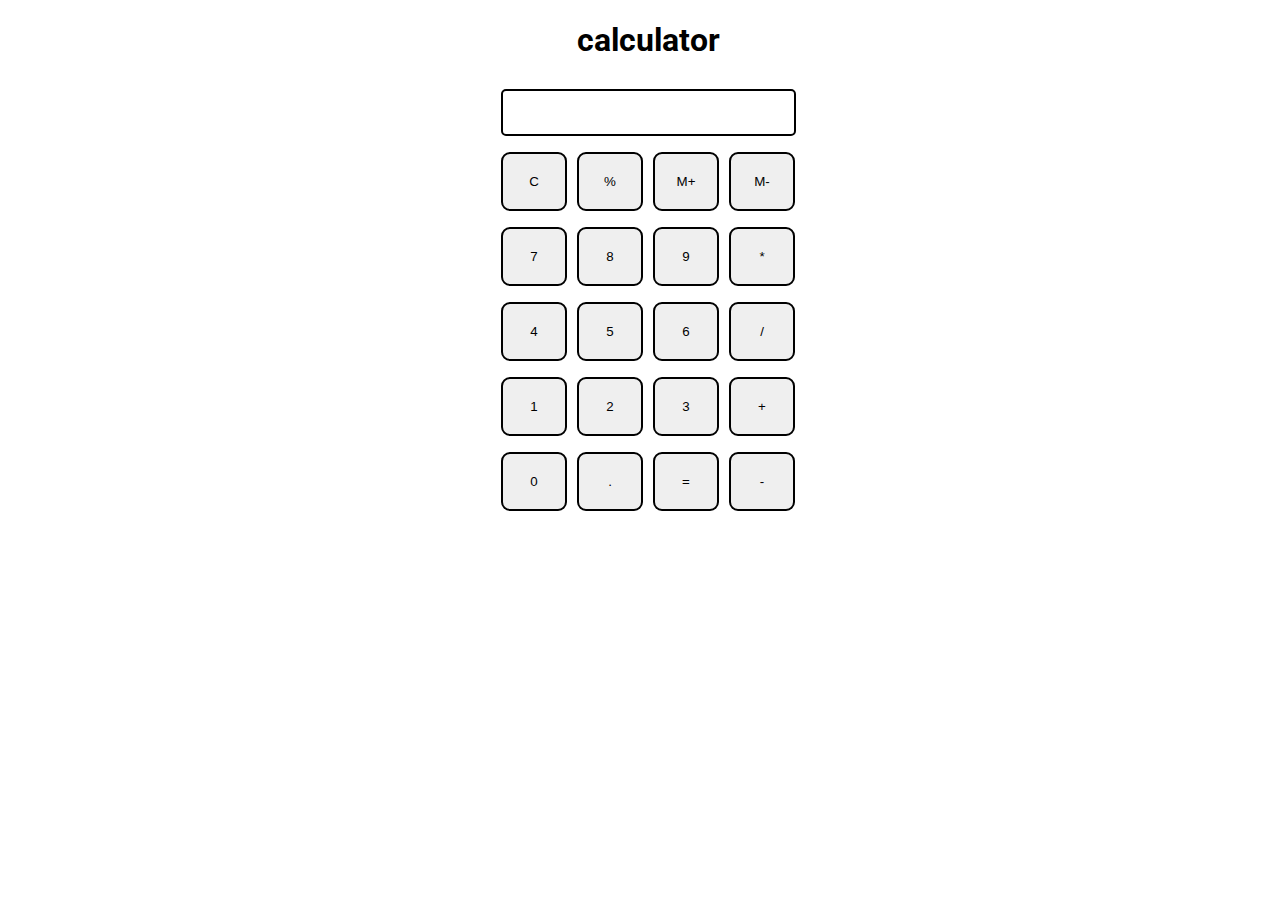
<file: calculator/index.html>
<!DOCTYPE html>
<html>

<head>
  <meta charset="utf-8">
  <meta name="viewport" content="width=device-width">
  <title>Calculator</title>
  <link href="style.css" rel="stylesheet" type="text/css" />
  <link href="utils.css" rel="stylesheet" type="text/css" />
</head>

<body>
  <h1 class="text-center">calculator</h1>
  <div class="container flex flex-col items-center mx-auto m-w-20">
    <div class="row">
      <input class="input" type="text"/>
    </div>
    <div class="row">
      <button class="button">C</button>
      <button class="button">%</button>
      <button class="button">M+</button>
      <button class="button">M-</button>
    </div>
    <div class="row">
      <button class="button">7</button>
      <button class="button">8</button>
      <button class="button">9</button>
      <button class="button">*</button>
    </div>
    <div class="row">
      <button class="button">4</button>
      <button class="button">5</button>
      <button class="button">6</button>
      <button class="button">/</button>
    </div>
    <div class="row">
      <button class="button">1</button>
      <button class="button">2</button>
      <button class="button">3</button>
      <button class="button">+</button>
    </div>
    <div class="row">
      <button class="button">0</button>
      <button class="button">.</button>
      <button class="button">=</button>
      <button class="button">-</button>
    </div>
  </div>
  <script src="script.js"></script>
</body>

</html>
</file>
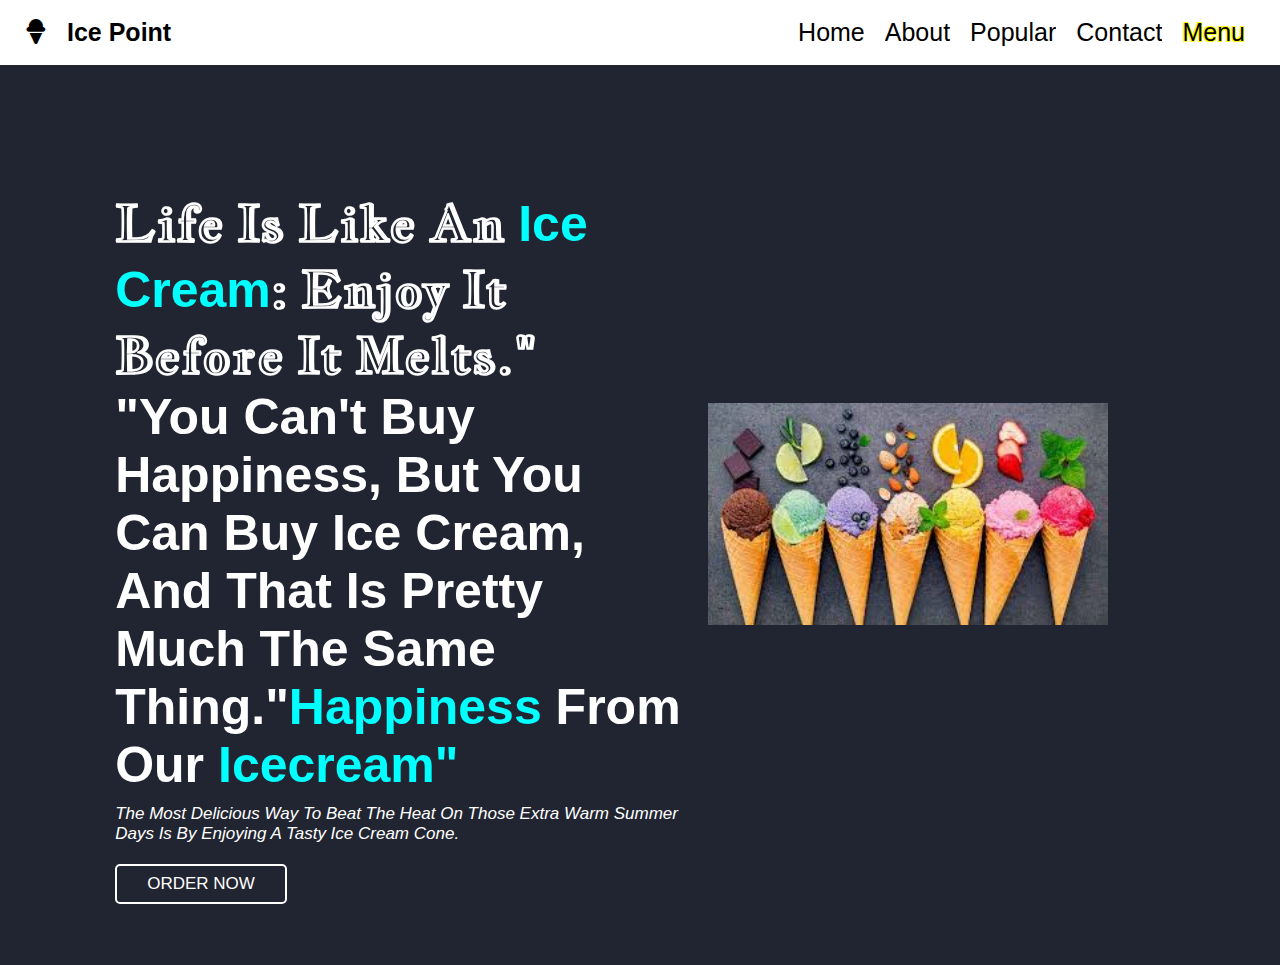
<file: Landing page/index.html>
<!DOCTYPE html>
<!DOCTYPE html>
<html lang="en">

<head>
    <meta charset="UTF-8" />
    <meta http-equiv="X-UA-Compatible" content="IE=edge" />
    <meta name="viewport" content="width=device-width, initial-scale=1.0" />

    <link rel="stylesheet" href="style.css" />
    <title>Document</title>
    <link rel="stylesheet" href="https://cdnjs.cloudflare.com/ajax/libs/font-awesome/5.15.3/css/all.min.css" />
</head>

<body>
    <!-- header section starts  -->

    <header>
        <section class="nav">
            <!-- We can also insert any logo here     -->

            <!-- We can also insert any logo here     -->
            <div class="logo">
                <a href="#"><i class="fas fa-ice-cream"></i>Ice Point</a>
            </div>

            <!--  checkbox to control the icon's state    -->
            <input id="menu-toggle" type="checkbox" />
            <label class="menu-button-container" for="menu-toggle">
          <div class="menu-button"></div>
        </label>
            <!--  main menu    -->
            <ul class="menu">
                <li><a href="#home">Home</a></li>
                <li><a href="#speciality">About</a></li>
                <li><a href="popular.jpeg">Popular</a></li>
                <li><a href="#review">Contact</a></li>
                <li><a href="Menu.png" class="order">Menu</a></li>
            </ul>
        </section>
    </header>

    <!-- header section ends -->

    <!-- hero section starts  -->

    <section class="home" id="home ">
        <div class="content">
            <!-- Tagline -->
            <h3 class="mainfont">
                Life is like an <span class="yellowColor">ice cream</span>: Enjoy it before it melts."
            </h3>
            <h3 >
                "You can't buy happiness, but you can buy ice cream, and that is pretty much the same thing."<span class="yellowColor">happiness</span> from our 
                <span class="yellowColor">Icecream"</span>
            </h3>
            <!--Description  -->
            <p><i>
                The most delicious way to beat the heat on those extra warm summer days is by enjoying a tasty ice cream cone. 
          </i>  </p>

            <!-- CTA -->
            <a href="# " class="btn">ORDER NOW</a>
        </div>
        <!-- Hero image -->

        <div class="image">
            <img src="icecream.png " alt=" " />
        </div>
    </section>

    <!-- hero section ends   -->
</body>

</html>
</file>
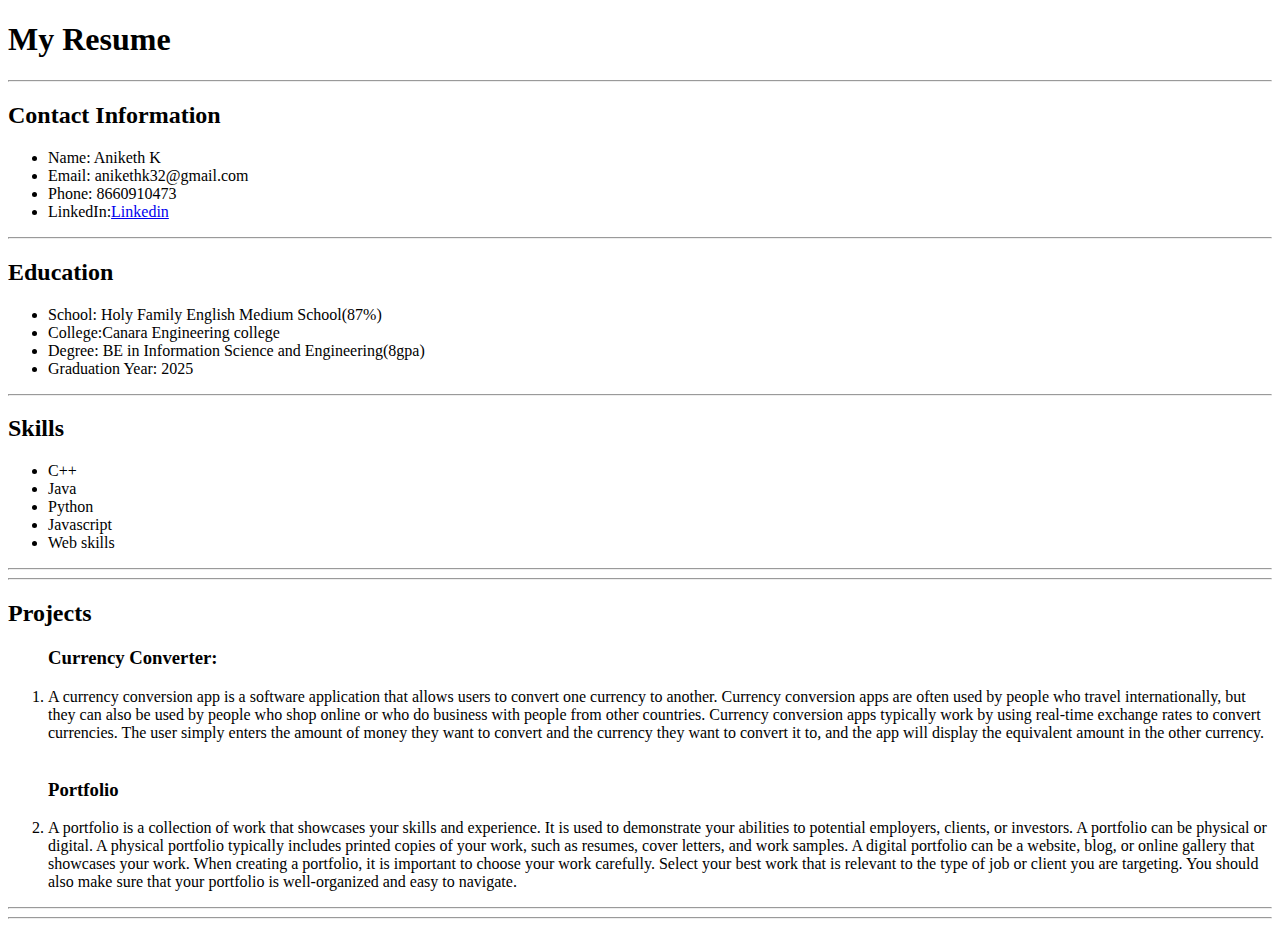
<file: resume.html>
<!DOCTYPE html>
<html>
<head>
  <title>My Resume</title>
</head>
<body>
  <h1>My Resume</h1>
  <hr>
  <h2>Contact Information</h2>
  <ul>
    <li>Name: Aniketh K</li>
    <li>Email:  anikethk32@gmail.com</li>
    <li>Phone: 8660910473</li>
    <li>LinkedIn:<a href=https://www.linkedin.com/in/aniketh-k-1707b4228>Linkedin</a></li>
  </ul>
  <hr>
  <h2>Education</h2>
  <ul>
    <li>School: Holy Family English Medium School(87%)</li>
    <li>College:Canara Engineering college</li>
    <li>Degree: BE in Information Science and Engineering(8gpa)</li>
    <li>Graduation Year: 2025</li>
  </ul>
  <hr>
  <h2>Skills</h2>
  <ul>
    <li>C++</li>
    <li>Java</li>
    <li>Python</li>
    <li>Javascript</li>
    <li>Web skills</li>
    
  </ul>
  <hr>
  <hr>
  <h2>Projects</h2>
  <ol>
    <h3>Currency Converter:</h3>
    <li>
        A currency conversion app is a software application that allows users to convert one currency to another. Currency conversion apps are often used by people who travel internationally, but they can also be used by people who shop online or who do business with people from other countries.
        
        Currency conversion apps typically work by using real-time exchange rates to convert currencies. The user simply enters the amount of money they want to convert and the currency they want to convert it to, and the app will display the equivalent amount in the other currency.</li>
   <br>
      
<h3>
    Portfolio
</h3>
    
<li>A portfolio is a collection of work that showcases your skills and experience. It is used to demonstrate your abilities to potential employers, clients, or investors.
    
    A portfolio can be physical or digital. A physical portfolio typically includes printed copies of your work, such as resumes, cover letters, and work samples. A digital portfolio can be a website, blog, or online gallery that showcases your work.
    
    When creating a portfolio, it is important to choose your work carefully. Select your best work that is relevant to the type of job or client you are targeting. You should also make sure that your portfolio is well-organized and easy to navigate.</li>
        
  </ol>
  <hr>
 
    </ul>
  </ul>
  <hr>
</body>
</html>
</file>
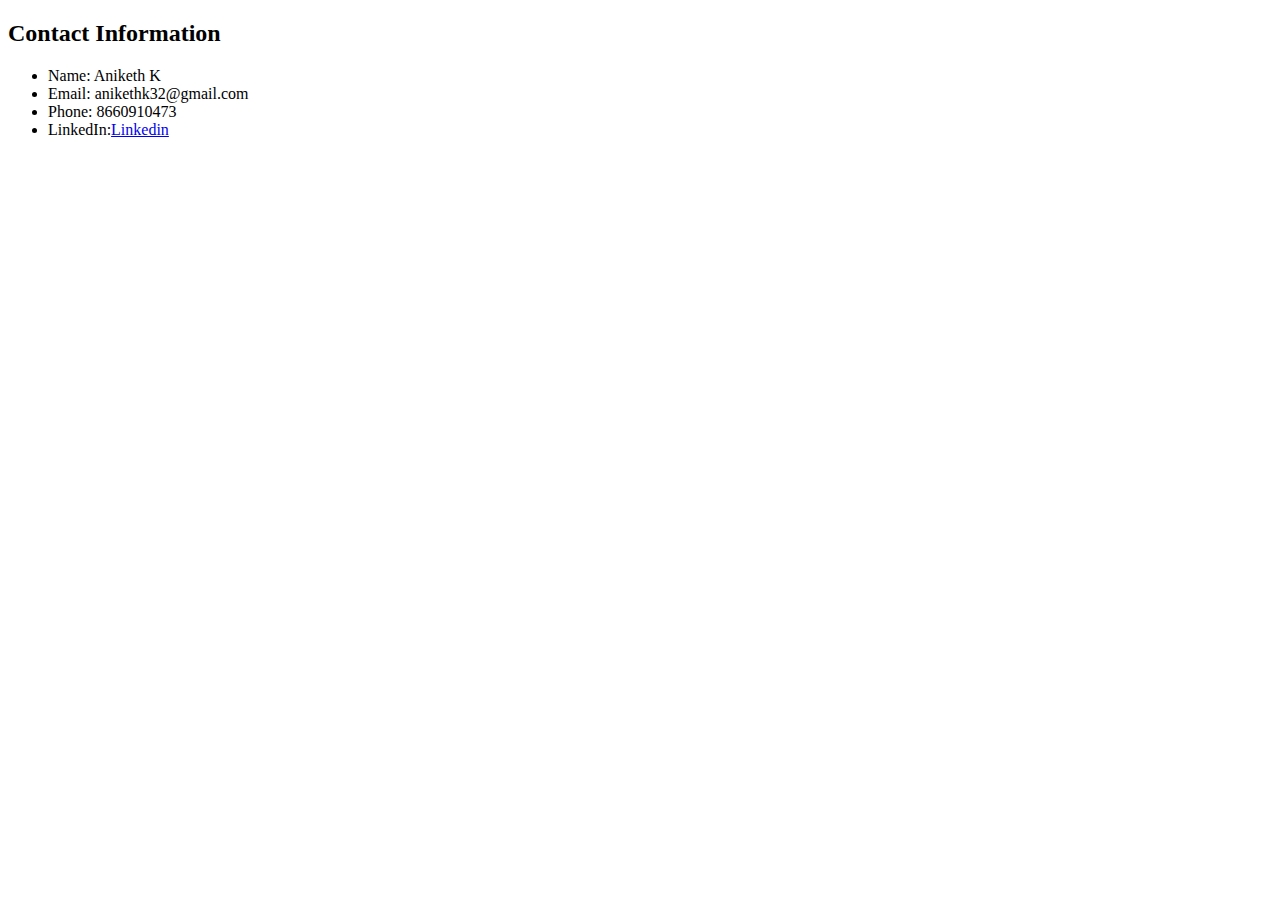
<file: Portfolio/contact.html>
<!DOCTYPE html>
<html lang="en">
<head>
    <meta charset="UTF-8">
    <meta name="viewport" content="width=device-width, initial-scale=1.0">
    <title>Document</title>
</head>
<body>
    <h2>Contact Information</h2>
    <ul>
      <li>Name: Aniketh K</li>
      <li>Email:  anikethk32@gmail.com</li>
      <li>Phone: 8660910473</li>
      <li>LinkedIn:<a href=https://www.linkedin.com/in/aniketh-k-1707b4228>Linkedin</a></li>
    </ul>
</body>
</html>
</file>
<file: calculator/style.css>
@import url('https://fonts.googleapis.com/css2?family=Roboto:wght@300&family=Ubuntu:wght@300&display=swap');
html, body {
  height: 100%;
  width: 100%;
  font-family: 'Roboto', sans-serif; 
}

.button{
  width: 66px;
  padding: 20px;
  margin: 0 3px;
  border: 2px solid black;
  border-radius: 9px;
  cursor: pointer;
}

.row{
  margin: 8px 0;
}
.row input{
  width: 291px;
  font-size: 20px;
    margin: 0;
    padding: 10px 0px;
    border: 2px solid black;
    border-radius: 5px;
}
</file>
<file: calculator/utils.css>
.text-center{
    text-align: center;
  }
  
  .bg-red{
    background: red;
  }
  
  .mx-auto{
    margin: auto;
  }
  
  .flex{
    display:flex;
  } 
  .flex-col{
    flex-direction: column;
  }
  
  .items-center{
    align-items: center;
  }
</file>
<file: Landing page/style.css>
@import url("https://fonts.googleapis.com/css2?family=Jacques+Francois+Shadow&display=swap");
* {
    font-family: "Nunito", sans-serif;
    margin: 0;
    padding: 0;
    box-sizing: border-box;
    outline: none;
    border: none;
    text-decoration: none;
    text-transform: capitalize;
    transition: all 0.2s linear;
}

html {
    font-size: 62.5%;
    overflow: hidden;
}

body {
    background: #212531;
    margin: 0;
}

header {
    margin: 0px;
}

a {
    text-decoration: none;
    color: #000;
}

ul {
    list-style: none;
}

section {
    padding: 2rem 9%;
}

.logo {
    font-size: 2.5rem;
    font-weight: bolder;
    color: #666;
    display: inline-block;
}

.logo i {
    padding-right: 2rem;
    color: black;
}

.order {
    text-shadow: -1px -1px 0 yellow, 1px -1px 0 yellow, -1px 1px 0 yellow, 1px 1px yellow;
}

.nav {
    display: flex;
    flex-direction: row;
    align-items: center;
    justify-content: space-between;
    background: white;
    color: black;
    height: 65px;
    padding: 1em;
    font-size: 25px;
}

.menu li:hover {
    cursor: pointer;
    transform: scale(1.2);
}

.menu {
    display: flex;
    flex-direction: row;
    list-style-type: none;
    margin: 0;
}

.menu>li {
    margin: 0 1rem;
    overflow: hidden;
}
/*Container for menu button  */

.menu-button-container {
    display: none;
    height: 100%;
    width: 30px;
    cursor: pointer;
    flex-direction: column;
    justify-content: center;
    align-items: center;
}

#menu-toggle {
    display: none;
}
/*  Creating the menu button */

.menu-button,
.menu-button::before,
.menu-button::after {
    display: block;
    background-color: black;
    position: absolute;
    height: 6px;
    width: 32px;
    border-radius: 3px;
    color: white;
}

.menu-button::before {
    content: "";
    margin-top: -8px;
}

.menu-button::after {
    content: "";
    margin-top: 8px;
}
/*  Adding Functionality to the Hamburger Menu with CSS  */

#menu-toggle:checked+.menu-button-container .menu-button::before {
    margin-top: 0px;
    transform: rotate(45deg);
}

#menu-toggle:checked+.menu-button-container .menu-button {
    background: rgba(255, 255, 255, 0);
}

#menu-toggle:checked+.menu-button-container .menu-button::after {
    margin-top: 0px;
    /*  transforms the hamburger icon into a cross  */
    transform: rotate(-45deg);
}
/* Styling the hero section */

.home {
    display: flex;
    flex-wrap: wrap;
    gap: 1.5rem;
    min-height: 100vh;
    align-items: center;
}

.home .content {
    flex: 1 1 40rem;
    padding-top: 6.5rem;
}
/* Styling the main image */

.home .image {
    flex: 1 1 30rem;
}

.home .image img {
    width: 90%;
    height: 90%;
    padding: 1rem;
    animation: float 3s linear infinite;
}
/* animating the main image   */

@keyframes float {
    0%,
    100% {
        transform: translateY(0rem);
    }
    50% {
        transform: translateY(3rem);
    }
}

.home .content h3 {
    font-size: 5rem;
    color: white;
}
/* Styling the content */

.yellowColor {
    color:aqua;
}

.mainfont {
    font-family: "Jacques Francois Shadow", cursive;
}

.home .content p {
    font-size: 1.7rem;
    color: white;
    padding: 1rem 0;
}

.heading {
    text-align: center;
    font-size: 3.5rem;
    padding: 1rem;
    color: #666;
}
/* Styling the buttons  */

.btn {
    display: inline-block;
    padding: 0.8rem 3rem;
    border: 0.2rem solid white;
    color: white;
    cursor: pointer;
    font-size: 1.7rem;
    border-radius: 0.5rem;
    position: relative;
    overflow: hidden;
    z-index: 0;
    margin: 1rem 1rem 0 0;
}

.btn:hover {
    color: #fff;
}
/* media queries  */

@media (max-width: 991px) {
    html {
        font-size: 55%;
    }
    header {
        padding: 2rem;
    }
    section {
        padding: 2rem;
    }
}

@media (max-width: 768px) {
    .menu-button-container {
        display: flex;
    }
    .menu {
        position: absolute;
        top: 0;
        margin-top: 50px;
        left: 0;
        flex-direction: column;
        width: 100%;
        justify-content: center;
        align-items: center;
        padding: 2rem
    }
    .menu li:hover {
        transform: scale(1);
    }
    #menu-toggle~.menu li {
        height: 0;
        margin: 0;
        padding: 0;
        border: 0;
    }
    #menu-toggle:checked~.menu li {
        border: 1px solid #9f9a9a;
        height: 2.5em;
        padding: 0.5em;
    }
    .menu>li {
        display: flex;
        justify-content: center;
        margin: 0;
        padding: 0.5em 0;
        width: 100%;
        color: black;
        background-color: #e8e8e8;
    }
    .menu>li:not(:last-child) {
        border-bottom: 1px solid #444;
    }
}

@media (max-width: 450px) {
    html {
        font-size: 50%;
        overflow-x: hidden;
        overflow-y: scroll;
        text-align: center;
    }
}
</file>
